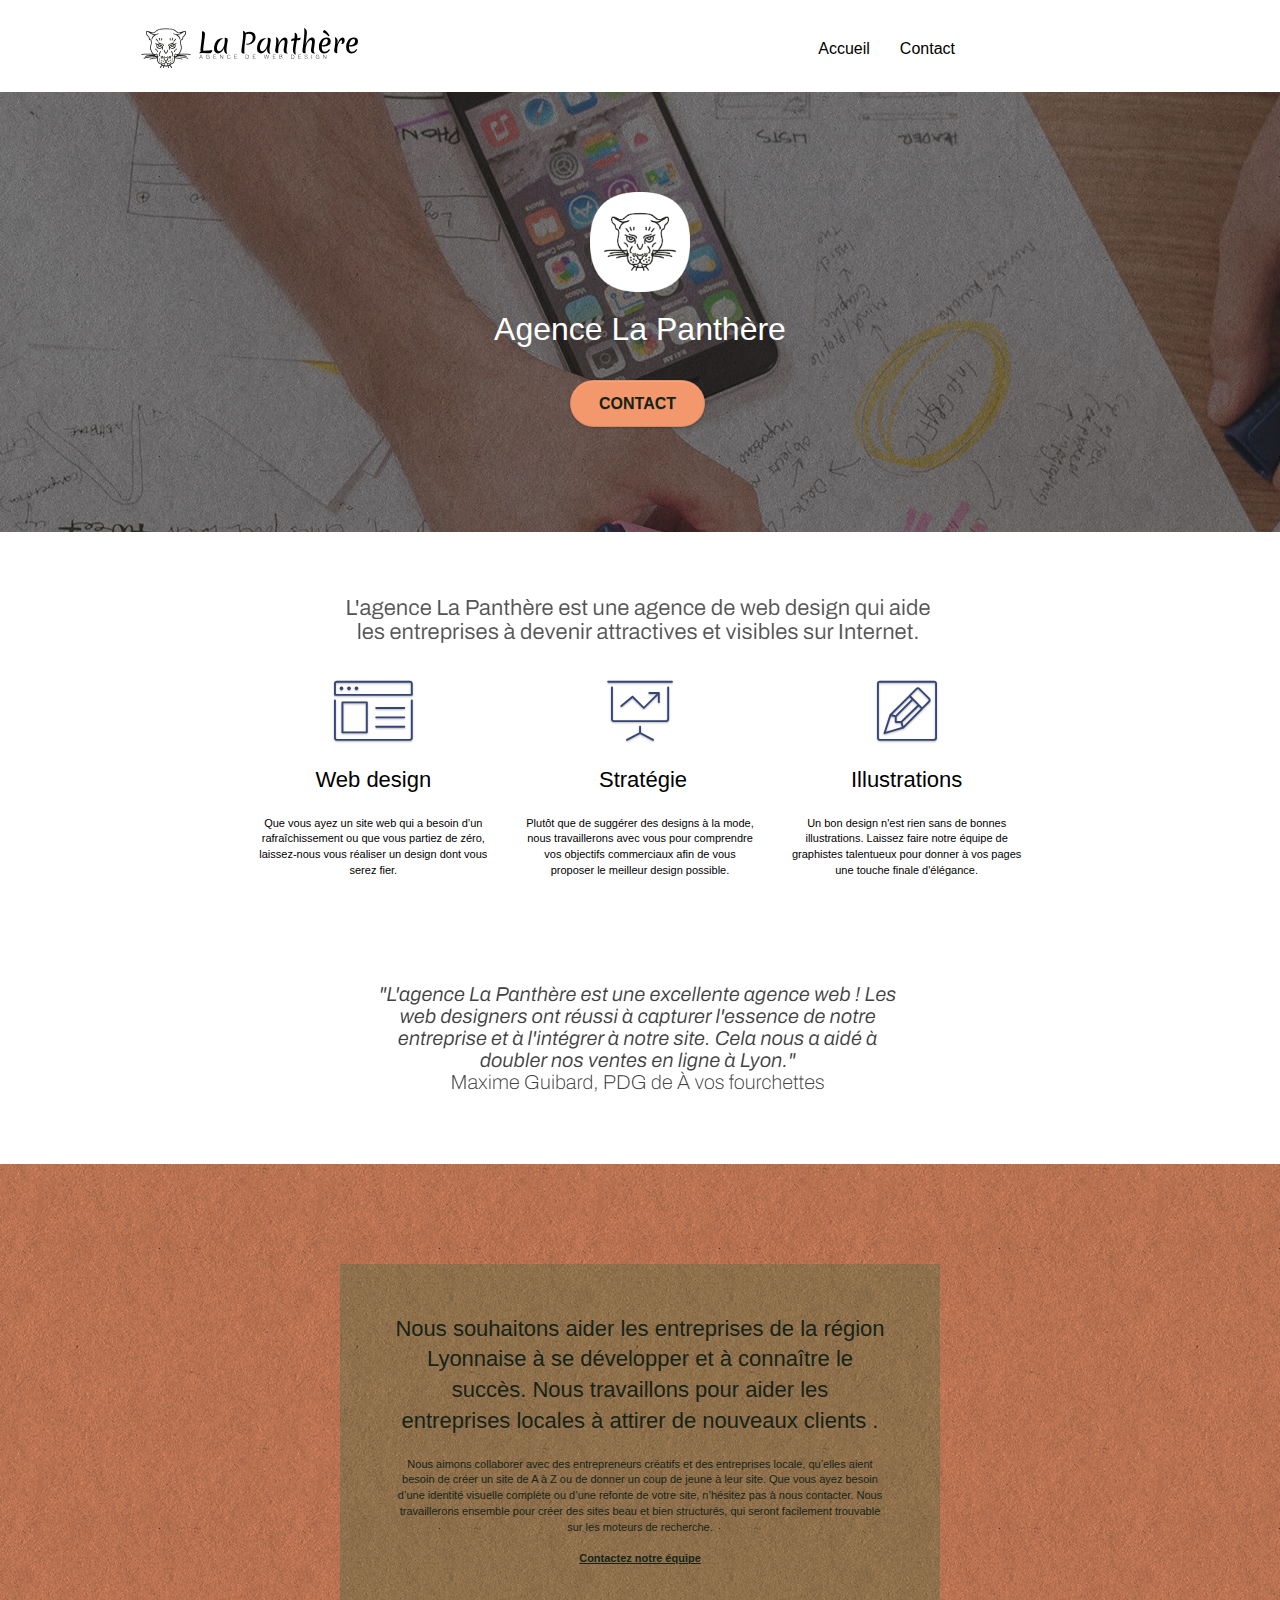
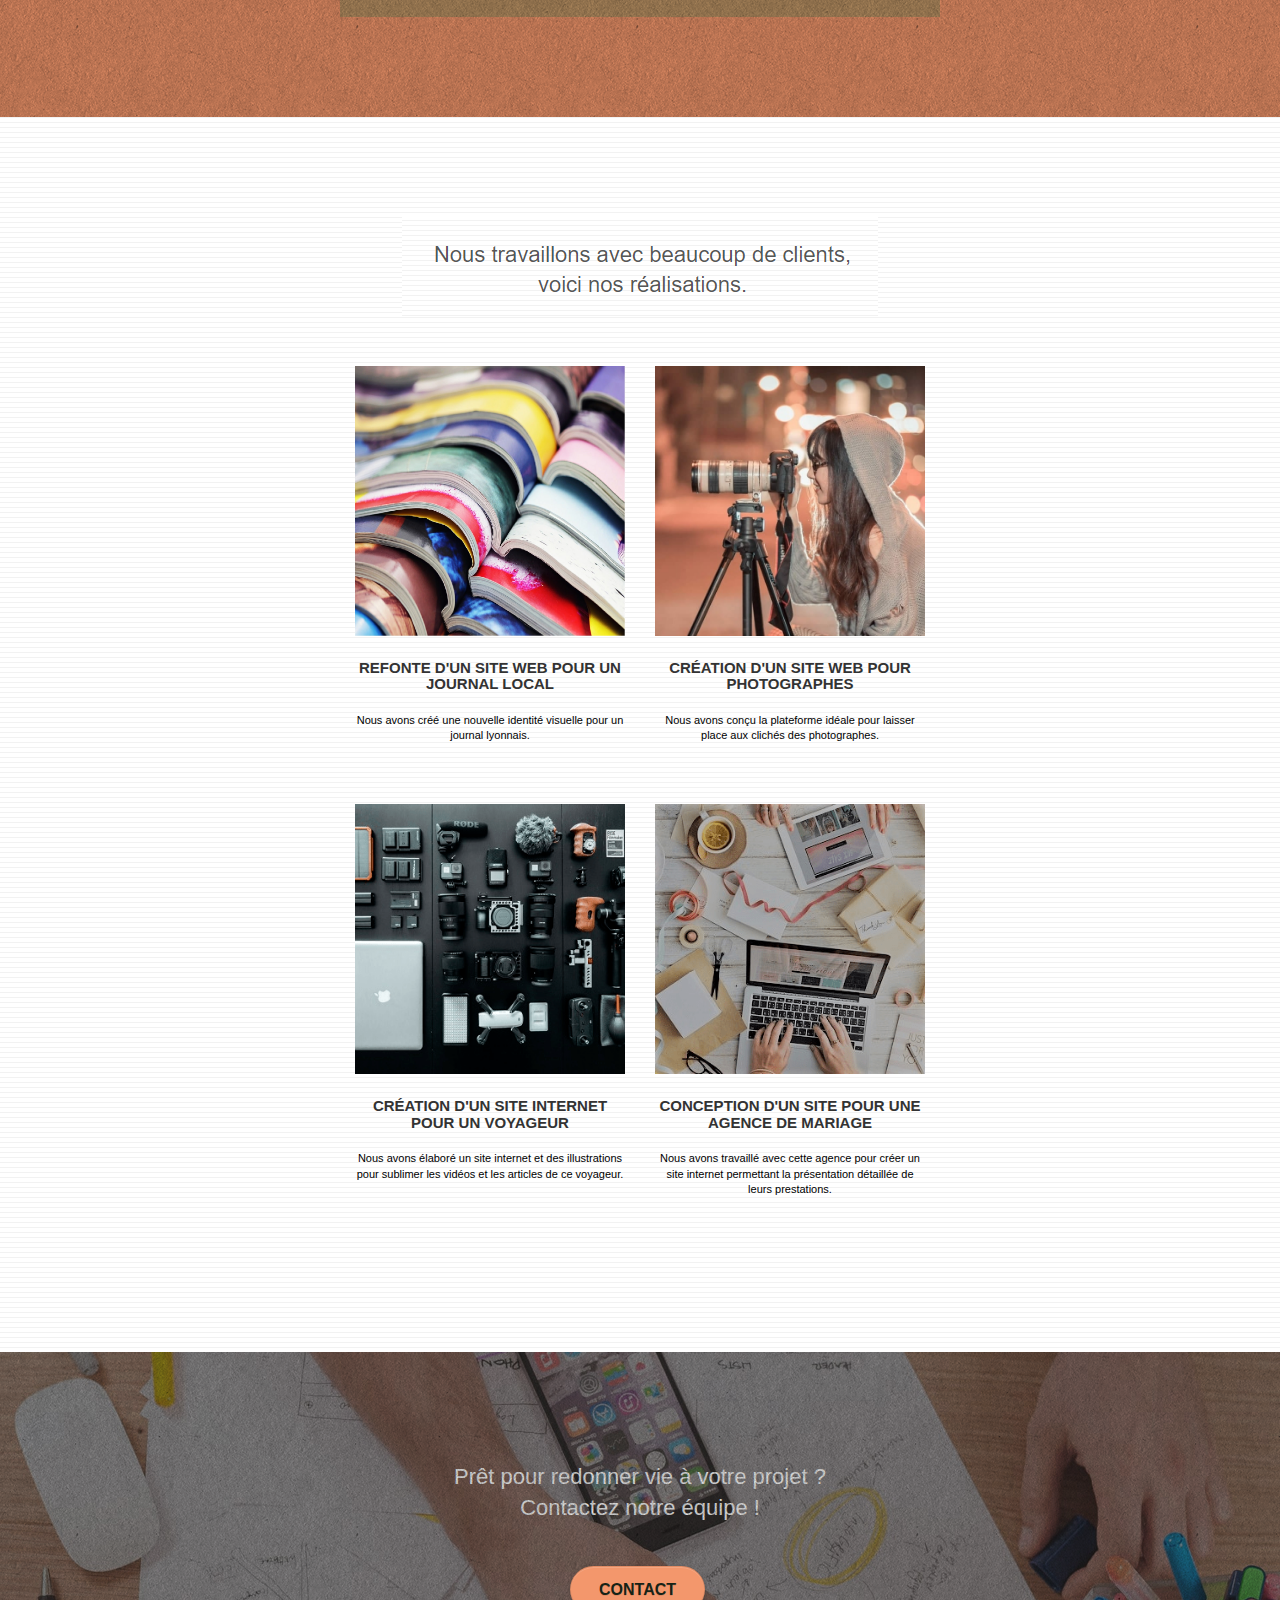
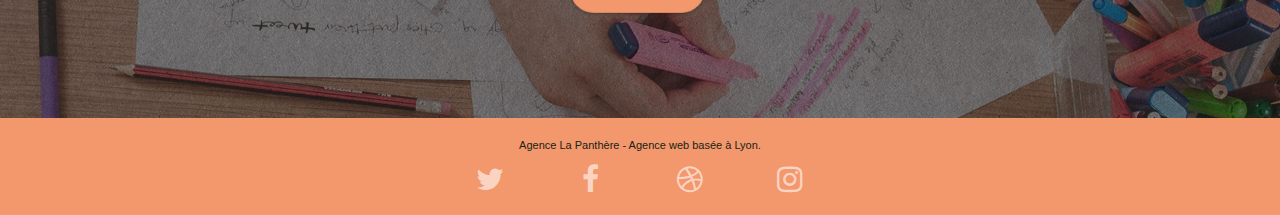
<file: index.html>
<!doctype html>
<html lang="fr">
<head>
    <meta charset="utf-8">
	<meta name="description" content="L'agence La Panthère est une agence de web design qui aide les entrprises à devenir attractives et visibles sur Internet">
    <meta name="viewport" content="width=device-width, initial-scale=1.0, viewport-fit=cover">
    <link rel="shortcut icon" type="image/png" href="favicon.jpg">
    
	<link rel="stylesheet" type="text/css" href="./css/bootstrap.css">
	<link rel="stylesheet" type="text/css" href="style.css">
	<link rel="stylesheet" type="text/css" href="./css/font-awesome.css">
	<link rel="stylesheet" type="text/css" href="./css/et-line.css">
	
    
	<script src="./js/jquery-2.1.0.js"></script>
	<script src="./js/bootstrap.js"></script>
	<script src="./js/blocs.js"></script>
	<script src="./js/jquery.touchSwipe.js" defer></script>
	<script src="./js/gmaps.js"></script>

    <title>La Panthère : agence de web design</title>

    
<!-- Analytics -->
 
<!-- Analytics END -->
    
</head>
<body>
<!-- Principal conteneur -->
<main class="page-container">
    
<!-- bloc-0 -->
<header class="bloc bgc-white l-bloc " id="bloc-0">
	<div class="container bloc-sm">

		<nav class="navbar row">
			<div class="navbar-header">
				<a class="navbar-brand" href="index.html"><img src="img/agence-la-panthere-monochrome.svg" alt="paris web design logo agence web meilleure agence" height="40" /></a>
				<button id="nav-toggle" type="button" class="ui-navbar-toggle navbar-toggle" data-toggle="collapse" data-target=".navbar-1">
					<span class="sr-only">Toggle navigation</span><span class="icon-bar"></span><span class="icon-bar"></span><span class="icon-bar"></span>
				</button>
			</div>
			<div class="collapse navbar-collapse navbar-1 special-dropdown-nav">
				<ul class="site-navigation nav navbar-nav">
					<li>
						<a href="index.html">Accueil</a>
					</li>
					<li>
					</li>
					<li>
						<a href="page2.html">Contact</a>
					</li>
				</ul>
			</div>
		</nav>
	</div>
</header>
<!-- bloc-0 END -->

<!-- bloc-1-presentation -->
<div class="bloc bgc-dark-slate-blue bg-banniere d-bloc bg-t-edge bloc-bg-texture texture-paper b-parallax" id="bloc-1-hero">
	<div class="container bloc-lg">
		<div class="row tight-width-whitespace">
			<div class="col-sm-12">
				<img src="img/logo.png" class="center-block image-resize-mode" width="100" alt="Agence La Panthère, agence web paris, création logo paris" />
				<h1 class="text-center hero-bloc-text">
					Agence La Panthère
				</h1>
				<div class="text-center">
					<a href="page2.html" class="btn btn-lg btn-clean btn-rd cta-hero btn-atomic-tangerine" id="cta-hero">Contact</a>
				</div>
			</div>
		</div>
	</div>
</div>
<!-- bloc-1-presentation END -->

<!-- bloc-2-services -->
<div class="bloc bgc-white l-bloc" id="bloc-2-services">
	<div class="container bloc-md">
		<div class="row">
			<div class="col-sm-12 text-center">
				<img alt="agence web, agence web paris, web design paris, stratégie web" src="img/title.png" />
			</div>
		</div>
		<div class="row voffset-lg med-width-whitespace">
			<div class="col-sm-4">
				<div class="text-center">
					<span class="et-icon-browser sm-shadow icon-dark-slate-blue icons icon-lg"></span>
				</div>
				<h2 class="mg-md text-center">
					Web design
				</h2>
				<p class="text-center ">
					Que vous ayez un site web qui a besoin d&rsquo;un rafraîchissement ou que vous partiez de zéro, laissez-nous vous réaliser un design dont vous serez fier.
				</p>
			</div>
			<div class="col-sm-4">
				<div class="text-center">
					<span class="et-icon-presentation sm-shadow icon-dark-slate-blue icons icon-lg"></span>
				</div>
				<h2 class="mg-md text-center">
					&nbsp;Stratégie
				</h2>
				<p class="text-center ">
					Plutôt que de suggérer des designs à la mode, nous travaillerons avec vous pour comprendre vos objectifs commerciaux afin de vous proposer le meilleur design possible.<br>
				</p>
			</div>
			<div class="col-sm-4">
				<div class="text-center">
					<span class="et-icon-edit sm-shadow icon-dark-slate-blue icons icon-lg"></span>
				</div>
				<h2 class="mg-md text-center">
					Illustrations
				</h2>
				<p class="text-center ">
					Un bon design n'est rien sans de bonnes illustrations. Laissez faire notre équipe de graphistes talentueux pour donner à vos pages une touche finale d'élégance.
				</p>
			</div>
		</div>
		<div class="row voffset-lg voffset">
			<div class="col-xs-12 col-md-8 col-md-offset-2 text-center">
				<img alt="agence web, agence web paris, web design paris, stratégie web" src="img/citation.png" />

			</div>
		</div>
	</div>
</div>
<!-- bloc-2-services END -->

<!-- bloc-3-what-i-do -->
<div class="bloc tc-white bgc-atomic-tangerine bg-presentation d-bloc bloc-bg-texture texture-paper b-parallax" id="bloc-3-what-i-do">
	<div class="container bloc-lg">
		<div class="row tight-width-whitespace black-background">
			<div class="col-sm-12">
				<h2 class="mg-md text-center tc-white">
					Nous souhaitons aider les entreprises de la région Lyonnaise à se développer et à connaître le succès. Nous travaillons pour aider les entreprises locales à attirer de nouveaux clients .<br>
				</h2>
				<p class="text-center white">
					Nous aimons collaborer avec des entrepreneurs créatifs et des entreprises locale, qu’elles aient besoin de créer un site de A à Z ou de donner un coup de jeune à leur site. Que vous ayez besoin d’une identité visuelle complète ou d’une refonte de votre site, n’hésitez pas à nous contacter. Nous travaillerons ensemble pour créer des sites beau et bien structurés, qui seront facilement trouvable sur les moteurs de recherche. <br><br><a class="ltc-white bold-link" href="page2.html">Contactez notre équipe</a><br>
				</p>
			</div>
		</div>
	</div>
</div>
<!-- bloc-3-what-i-do END -->

<!-- bloc-4-portfolio -->
<div class="bloc bgc-white bg-lines-h2-bg bg-repeat l-bloc" id="bloc-4-portfolio">
	<div class="container bloc-lg">
		<div class="row">
			<div class="col-sm-12 text-center">
				<img alt="agence web, agence web paris, web design paris, stratégie web" src="img/title2.png" />
			</div>
		</div>
		<div class="row tight-width-whitespace portfolio-row">
			<div class="col-sm-6">
				<a href="#" data-lightbox="img/1.jpg" data-gallery-id="gallery-1" data-caption="Refonte d'un site web pour un journal local" data-frame="snapshot-lb"><img src="img/1.jpg" alt="paris web design logo agence web meilleure agence et refonte site web journal" class="img-responsive portfolio-thumb" /></a>
				<h3 class="mg-md text-center">
					Refonte d'un site web pour un journal local
				</h3>
				<p class="text-center">
					Nous avons créé une nouvelle identité visuelle pour un journal lyonnais.
				</p>
			</div>
			<div class="col-sm-6">
				<a href="#" data-lightbox="img/2.jpg" data-gallery-id="gallery-1" data-caption="Création d'un site web pour photographes" data-frame="snapshot-lb"><img src="img/2.jpg" class="img-responsive portfolio-thumb" alt="paris web design logo agence web meilleure agence, Création d'un site web pour photographes" /></a>
				<h3 class="mg-md text-center">
					Création d'un site web pour photographes
				</h3>
				<p class="text-center">
					Nous avons conçu la plateforme idéale pour laisser place aux clichés des photographes.
				</p>
			</div>
		</div>
		<div class="row tight-width-whitespace portfolio-row">
			<div class="col-sm-6">
				<a href="#" data-lightbox="img/3.png" data-gallery-id="gallery-1" data-caption="Création d'un site internet pour un voyageur" data-frame="snapshot-lb"><img src="img/3.png" class="img-responsive portfolio-thumb" alt="paris web design logo agence web meilleure agence, Création d'un site web pour voyageur"/></a>
				<h3 class="mg-md text-center">
					Création d'un site internet pour un voyageur
				</h3>
				<p class="text-center">
					Nous avons élaboré un site internet et des illustrations pour sublimer les vidéos et les articles de ce voyageur.
				</p>
			</div>
			<div class="col-sm-6">
				<a href="#" data-lightbox="img/4.png" data-gallery-id="gallery-1" data-caption="Conception d'un site pour une agence de mariage" data-frame="snapshot-lb"><img src="img/4.png" class="img-responsive portfolio-thumb" alt="paris web design logo agence web meilleure agence, Création d'un site web pour agence de mariage" /></a>
				<h3 class="mg-md text-center">
					Conception d'un site pour une agence de mariage
				</h3>
				<p class="text-center">
					Nous avons travaillé avec cette agence pour créer un site internet permettant la présentation détaillée de leurs prestations.
				</p>
			</div>
		</div>
	</div>
</div>
<!-- bloc-4-portfolio END -->

<!-- bloc-5-cta -->
<div class="bloc bgc-dark-slate-blue bg-banniere d-bloc bloc-bg-texture texture-paper" id="bloc-5-cta">
	<div class="container bloc-lg">
		<div class="row">
			<h2 class="mg-md text-center h2-white">
				Prêt pour redonner vie à votre projet ?<br>Contactez notre équipe !
			</h2>
			<div class="col-sm-12 text-center">
				<a href="page2.html" class="btn btn-atomic-tangerine btn-clean btn-rd btn-lg cta-hero">Contact</a>
			</div>
		</div>
	</div>
</div>
<!-- bloc-5-cta END -->

<!-- Footer - bloc-8 -->
<footer class="bloc bgc-atomic-tangerine d-bloc" id="bloc-8">
	<div class="container bloc-sm">
		<div class="row">
			<div class="col-sm-12">
				<p class="text-center white">
					Agence La Panthère - Agence web basée à Lyon.<br>
				</p>
				<div class="row row-no-gutters social">
					<div class="col-sm-3">
						<div class="text-center">
							<a class="social" href=""><span class="fa fa-twitter icon-md"><span class="off-screen">Twitter</span></span></a>
						</div>
					</div>
					<div class="col-sm-3">
						<div class="text-center">
							<a class="social" href=""><span class="fa fa-facebook icon-md"><span class="off-screen">Facebook</span></span></a>
						</div>
					</div>
					<div class="col-sm-3">
						<div class="text-center">
							<a class="social" href=""><span class="fa fa-dribbble icon-md"><span class="off-screen">Dribbble</span></span></a>
						</div>
					</div>
					<div class="col-sm-3">
						<div class="text-center">
							<a class="social" href=""><span class="fa fa-instagram icon-md"><span class="off-screen">Instagram</span></span></a>
						</div>
					</div>
				</div>
			</div>
		</div>
	</div>
</footer>
<!-- Footer - bloc-8 END -->

</main>
<!-- Principal conteneur END -->
    

</body>
</html>
</file>
<file: style.css>
body {
    margin: 0;
    padding: 0;
    background: #FFF;
    overflow-x: hidden;
    -webkit-font-smoothing: antialiased;
    -moz-osx-font-smoothing: grayscale;
}

a,
button {
    transition: all .3s ease-in-out;
    outline: none!important;
}

a:hover {
    text-decoration: none;
    cursor: pointer;
}

#page-loading-blocs-notifaction {
    position: fixed;
    top: 0;
    bottom: 0;
    width: 100%;
    z-index: 100000;
    background: #FFFFFF url("img/pageload-spinner.gif") no-repeat center center;
}

.bloc {
    width: 100%;
    clear: both;
    background: 50% 50% no-repeat;
    padding: 0 50px;
    -webkit-background-size: cover;
    -moz-background-size: cover;
    -o-background-size: cover;
    background-size: cover;
    position: relative;
}

.bloc .container {
    padding-left: 0;
    padding-right: 0;
}

.bloc-lg {
    padding: 100px 50px;
}

.bloc-md {
    padding: 50px;
}

.bloc-sm {
    padding: 20px 50px;
}

.bg-center,
.bg-l-edge,
.bg-r-edge,
.bg-t-edge,
.bg-b-edge,
.bg-tl-edge,
.bg-bl-edge,
.bg-tr-edge,
.bg-br-edge,
.bg-repeat {
    -webkit-background-size: auto!important;
    -moz-background-size: auto!important;
    -o-background-size: auto!important;
    background-size: auto!important;
}

.bg-repeat {
    background: repeat;
}

.bg-t-edge {
    background: top no-repeat;
}

.bloc-bg-texture::before {
    content: "";
    background-size: 2px 2px;
    position: absolute;
    top: 0;
    bottom: 0;
    left: 0;
    right: 0;
}

.texture-paper::before {
    background: url("img/texture-paper.png");
    background-size: 280px 280px;
}

.b-parallax {
    background-attachment: fixed;
}

.d-bloc {
    color: rgba(255, 255, 255, .7);
}

.d-bloc button:hover {
    color: rgba(255, 255, 255, .9);
}

.d-bloc .icon-round,
.d-bloc .icon-square,
.d-bloc .icon-rounded,
.d-bloc .icon-semi-rounded-a,
.d-bloc .icon-semi-rounded-b {
    border-color: rgba(255, 255, 255, .9);
}

.d-bloc .divider-h span {
    border-color: rgba(255, 255, 255, .2);
}

.d-bloc .a-btn,
.d-bloc .navbar a,
.d-bloc .navbar-brand,
.d-bloc a .icon-sm,
.d-bloc a .icon-md,
.d-bloc a .icon-lg,
.d-bloc a .icon-xl,
.d-bloc h1 a,
.d-bloc h2 a,
.d-bloc h3 a,
.d-bloc h4 a,
.d-bloc h5 a,
.d-bloc h6 a,
.d-bloc p a {
    color: rgba(255, 255, 255, .6);
}

.d-bloc .a-btn:hover,
.d-bloc .navbar a:hover,
.d-bloc .navbar-brand:hover,
.d-bloc a:hover .icon-sm,
.d-bloc a:hover .icon-md,
.d-bloc a:hover .icon-lg,
.d-bloc a:hover .icon-xl,
.d-bloc h1 a:hover,
.d-bloc h2 a:hover,
.d-bloc h3 a:hover,
.d-bloc h4 a:hover,
.d-bloc h5 a:hover,
.d-bloc h6 a:hover,
.d-bloc p a:hover {
    color: rgba(255, 255, 255, 1);
}

.d-bloc .navbar-toggle .icon-bar {
    background: rgba(255, 255, 255, 1);
}

.d-bloc .btn-wire,
.d-bloc .btn-wire:hover {
    color: rgba(255, 255, 255, 1);
    border-color: rgba(255, 255, 255, 1);
}

.d-bloc .panel {
    color: rgba(0, 0, 0, .5);
}

.d-bloc .panel button:hover {
    color: rgba(0, 0, 0, .7);
}

.d-bloc .panel icon {
    border-color: rgba(0, 0, 0, .7);
}

.d-bloc .panel .divider-h span {
    border-color: rgba(0, 0, 0, .1);
}

.d-bloc .panel .a-btn {
    color: rgba(0, 0, 0, .6);
}

.d-bloc .panel .a-btn:hover {
    color: rgba(0, 0, 0, 1);
}

.d-bloc .panel .btn-wire,
.d-bloc .panel .btn-wire:hover {
    color: rgba(0, 0, 0, .7);
    border-color: rgba(0, 0, 0, .3);
}

.d-bloc .panel,
.l-bloc {
    color: rgba(0, 0, 0, .5);
}

.d-bloc .panel button:hover,
.l-bloc button:hover {
    color: rgba(0, 0, 0, .7);
}

.l-bloc .icon-round,
.l-bloc .icon-square,
.l-bloc .icon-rounded,
.l-bloc .icon-semi-rounded-a,
.l-bloc .icon-semi-rounded-b {
    border-color: rgba(0, 0, 0, .7);
}

.d-bloc .panel .divider-h span,
.l-bloc .divider-h span {
    border-color: rgba(0, 0, 0, .1);
}

.d-bloc .panel .a-btn,
.l-bloc .a-btn,
.l-bloc .navbar a,
.l-bloc .navbar-brand,
.l-bloc a .icon-sm,
.l-bloc a .icon-md,
.l-bloc a .icon-lg,
.l-bloc a .icon-xl,
.l-bloc h1 a,
.l-bloc h2 a,
.l-bloc h3 a,
.l-bloc h4 a,
.l-bloc h5 a,
.l-bloc h6 a,
.l-bloc p a {
    color: rgba(0, 0, 0, .6);
}

.d-bloc .panel .a-btn:hover,
.l-bloc .a-btn:hover,
.l-bloc .navbar a:hover,
.l-bloc .navbar-brand:hover,
.l-bloc a:hover .icon-sm,
.l-bloc a:hover .icon-md,
.l-bloc a:hover .icon-lg,
.l-bloc a:hover .icon-xl,
.l-bloc h1 a:hover,
.l-bloc h2 a:hover,
.l-bloc h3 a:hover,
.l-bloc h4 a:hover,
.l-bloc h5 a:hover,
.l-bloc h6 a:hover,
.l-bloc p a:hover {
    color: rgba(0, 0, 0, 1);
}

.l-bloc .navbar-toggle .icon-bar {
    color: rgba(0, 0, 0, .6);
}

.d-bloc .panel .btn-wire,
.d-bloc .panel .btn-wire:hover,
.l-bloc .btn-wire,
.l-bloc .btn-wire:hover {
    color: rgba(0, 0, 0, .7);
    border-color: rgba(0, 0, 0, .3);
}

.voffset {
    margin-top: 30px;
}

.voffset-lg {
    margin-top: 80px;
}

.row-no-gutters {
    margin-right: 0;
    margin-left: 0;
}

.row.row-no-gutters > [class^="col-"],
.row.row-no-gutters > [class*=" col-"] {
    padding-right: 0;
    padding-left: 0;
}

#bloc-1-hero h1 {
    font-size: 32px;
}

.navbar {
    margin-bottom: 0;
    z-index: 1;
}

.navbar-brand {
    height: auto;
    padding: 3px 15px;
    font-size: 25px;
    font-weight: normal;
    font-weight: 600;
    line-height: 44px;
}

.navbar-brand img {
    max-height: 200px;
    margin: 0 5px 0 0;
    display: inline;
}

.navbar-brand img[src$=svg] {
    min-width: 100px;
}

.nav-center .navbar-brand img {
    margin: 0;
}

.navbar .nav {
    padding-top: 2px;
    margin-right: -16px;
    float: right;
    z-index: 1;
}

.nav > li {
    float: left;
    margin-top: 4px;
    font-size: 16px;
}

.navbar-nav .open .dropdown-menu > li > a {
    text-align: inherit;
}

.nav > li a:hover,
.nav > li a:focus {
    background: transparent;
}

.navbar-toggle {
    margin: 10px 10px 0 0;
    border: 0px;
}

.navbar-toggle:hover {
    background: transparent!important;
}

.navbar-toggle .icon-bar {
    background-color: rgba(0, 0, 0, .5);
    width: 26px;
}

.nav-invert .navbar .nav {
    float: left;
}

.nav-invert .navbar-header,
.nav-invert .navbar-brand {
    float: right;
    position: relative;
    z-index: 2;
}

@media (min-width: 768px) {
    .site-navigation {
        position: absolute;
        top: 50%;
        right: 200px;
        transform: translate(0, -50%);
        -webkit-transform: translateY(-50%);
    }
    .site-navigation li {
        list-style-type: none;
    }
    .site-navigation a {
        padding: 10px 15px;
    }
    .nav > li .dropdown-menu a,
    .nav > li .dropdown-menu a:hover {
        color: #484848;
    }
    .nav-invert .site-navigation {
        left: 0;
        right: 0;
    }
    .nav-center {
        text-align: center;
    }
    .nav-center .navbar-header {
        width: 100%;
    }
    .nav-center .navbar-header,
    .nav-center .navbar-brand,
    .nav-center .nav > li {
        float: none;
        display: inline-block;
    }
    .nav-center .site-navigation {
        position: relative;
        width: 100%;
        right: 0;
        margin-right: 0px;
        margin-top: 20px;
    }
    .nav-center.mini-nav .navbar-toggle {
        float: none;
        margin: 10px auto 0;
    }
}

.nav > li > .dropdown a {
    background: none!important;
    display: block;
    padding: 14px 15px;
}

nav .caret {
    margin: 0 5px;
}

.dropdown-menu .dropdown-menu {
    top: -8px;
    left: 100%;
}

.dropdown-menu .dropmenu-flow-right {
    top: 100%;
    left: 0;
    margin-left: -1px;
    border-top-left-radius: 0;
    border-top-right-radius: 0;
}

.dropdown-menu .dropdown span {
    border: 4px solid black;
    border-top-color: transparent;
    border-right-color: transparent;
    border-bottom-color: transparent;
    margin: 6px -5px 0 0!important;
    float: right;
}

.mg-md {
    margin-top: 10px;
    margin-bottom: 20px;
}

.mg-lg {
    margin-top: 10px;
    margin-bottom: 40px;
}

.btn {
    margin: 0 5px 5px 0;
}

.btn.pull-right {
    margin: 0 0 5px 5px;
}

.btn-d,
.btn-d:hover,
.btn-d:focus {
    color: #FFF;
    background: rgba(0, 0, 0, .3);
}

button {
    outline: none!important;
}

.btn-rd {
    border-radius: 40px;
}

.btn-clean {
    border: 1px solid rgba(0, 0, 0, .08);
    border-bottom-color: rgba(0, 0, 0, .1);
    text-shadow: 0 1px 0 rgba(0, 0, 1, .1);
    box-shadow: 0 1px 3px rgba(0, 0, 1, .25), inset 0 1px 0 0 rgba(255, 255, 255, .15);
}

.icon-md {
    font-size: 30px!important;
}

.icon-lg {
    font-size: 60px!important;
}

.sm-shadow {
    text-shadow: 0 1px 2px rgba(0, 0, 0, .3);
}

.panel-sq,
.panel-sq .panel-heading,
.panel-sq .panel-footer {
    border-radius: 0;
}

.panel-rd {
    border-radius: 30px;
}

.panel-rd .panel-heading {
    border-radius: 29px 29px 0 0;
}

.panel-rd .panel-footer {
    border-radius: 0 0 29px 29px;
}

.form-control {
    border-color: rgba(0, 0, 0, .1);
    box-shadow: none;

    display: block;
    width: 50%;
    padding: 6px 12px;
    background-image: none;
}

.scrollToTop {
    width: 40px;
    height: 40px;
    position: fixed;
    bottom: 20px;
    right: 20px;
    opacity: 0;
    z-index: 500;
    transition: all .3s ease-in-out;
}

.scrollToTop span {
    margin-top: 6px;
}

.showScrollTop {
    font-size: 14px;
    opacity: 1;
}

a[data-lightbox] {
    position: relative;
    display: block;
    text-align: center;
}

a[data-lightbox]:hover::before {
    content: "+";
    font-family: "HelveticaNeue-Light", "Helvetica Neue Light", "Helvetica Neue", Helvetica, Arial;
    font-size: 32px;
    width: 50px;
    height: 50px;
    margin-left: -25px;
    border-radius: 50%;
    background: rgba(0, 0, 0, .6);
    color: #FFF;
    font-weight: 100;
    z-index: 1;
    position: absolute;
    top: 50%;
    transform: translateY(-50%);
    -webkit-transform: translateY(-50%);
}

a[data-lightbox]:hover img {
    opacity: 0.6;
    -webkit-animation-fill-mode: none;
    animation-fill-mode: none;
}

#lightbox-modal {
    display: flex;
    align-items: center;
}

#lightbox-modal .modal-dialog {
    width: 90%;
    max-width: 900px;
    margin: 0 auto 0;
}

#lightbox-modal .modal-dialog img {
    max-height: 90vh;
    margin: 0 auto;
}

.lightbox-caption {
    padding: 20px;
    color: #FFF;
    background: rgba(0, 0, 0, .5);
    position: absolute;
    left: 15px;
    right: 15px;
    bottom: 5px;
}

.close-lightbox {
    color: #FFF;
    font-size: 30px;
    position: absolute;
    top: 20px;
    right: 20px;
    z-index: 20;
    background: rgba(0, 0, 0, .5);
    border: none;
    line-height: 30px;
    padding: 0 9px 5px;
    opacity: 0.3;
}

.close-lightbox:hover,
.next-lightbox:hover,
.prev-lightbox:hover {
    opacity: 1.0;
    color: #FFF;
}

.next-lightbox,
.prev-lightbox {
    font-size: 20px;
    color: rgba(255, 255, 255, .9);
    background: rgba(0, 0, 0, .5);
    transition: all .2s ease-in-out;
    position: absolute;
    top: 45%;
    z-index: 1;
    opacity: 0.4;
}

.next-lightbox {
    padding: 6px 8px 1px 13px;
    right: 25px;
}

.prev-lightbox {
    padding: 6px 13px 1px 10px;
    left: 25px;
}

.snapshot-lb .modal-body {
    padding-bottom: 45px;
}

.snapshot-lb .lightbox-caption {
    padding: 0;
    color: rgba(0, 0, 0, .5);
    background: none;
}

h1,
h2,
h3,
h4,
h5,
h6,
p,
label,
.btn,
a {
    font-family: "helvetica";
    font-weight: 400;
    color: #000!important;
}

.container {
    max-width: 1000px;
}

.hero-bloc-text {
    font-size: 38px;
}

.hero-bloc-text-sub {
    font-size: 36px;
}

.statement-bloc-text {
    line-height: 26px;
    font-style: italic;
    font-size: 20px;
    text-align: center;
    font-weight: lighter;
    max-width: 520px;
    margin: auto auto auto auto;
}

p {
    font-size: 11px;
}

.tight-width-whitespace {
    max-width: 600px;
    margin: auto auto auto auto;
}

.h1 {
    font-size: 20px;
    font-family: "Open Sans";
}

.cta-hero {
    margin-top: 22px;
    color: #FFFFFF!important;
    text-transform: uppercase;
    padding: 12px 28px 12px 28px;
    font-size: 16px;
    font-weight: 700;
}

.social {
    max-width: 400px;
    margin: auto auto auto auto;
}

h2 {
    font-size: 22px;
    line-height: 1.4em;
}

h3 {
    font-size: 15px;
    text-transform: uppercase;
    font-weight: 700;
    color: #333333!important;
}

.med-width-whitespace {
    max-width: 800px;
    margin: auto auto auto auto;
    box-shadow: 0px 0px 0px #000000;
}

h1, .h2-white {
    color: #FFFFFF!important;
}

h4 {
    color: #333333!important;
}

.icons {
    margin-bottom: 14px;
    margin-top: 24px;
}

.white {
    color: #162316!important;
}

.portfolio-thumb {
    margin-bottom: 24px;
}

.portfolio-row {
    margin-bottom: 44px;
    margin-top: 50px;
}

.avatar {
    box-shadow: 0px 4px 9px rgba(0, 0, 0, 0.3);
}

.black-background {
    background-color: rgba(165, 147, 99, 0.7);
    padding: 40px 40px 40px 40px;
}

.bold-link {
    font-weight: 900;
    text-decoration: underline!important;
}

.bgc-white {
    background-color: #FFFFFF;
}

.bgc-dark-slate-blue {
    background-color: #364577;
}

.bgc-atomic-tangerine {
    background-color: #F3976C;
}

.tc-white {
    color: #162316!important;
}

.btn-atomic-tangerine {
    background: #F3976C;
    color: #162316!important;
}

.btn-atomic-tangerine:hover {
    background: #c27956!important;
    color: #162316!important;
}

.ltc-white {
    color: #162316!important;
}

.ltc-white:hover {
    color: #162316!important;
}

.ltc-atomic-tangerine {
    color: #F3976C!important;
}

.ltc-atomic-tangerine:hover {
    color: #c27956!important;
}

.icon-dark-slate-blue {
    color: #364577!important;
    border-color: #364577!important;
}

.bg-dots-bg {
    background-image: url("img/dots-bg.png");
}

.bg-lines-h2-bg {
    background-image: url("img/lines-h2-bg.png");
}

.bg-banniere {
    background-image: url("img/agence-la-panthere.jpg");
}

.bg-presentation {
    background-image: url("img/image-de-presentation.png");
}

@media (max-width: 1024px) {
    .bloc {
        padding-left: 20px;
        padding-right: 20px;
    }
    .bloc.full-width-bloc,
    .bloc-tile-2.full-width-bloc .container,
    .bloc-tile-3.full-width-bloc .container,
    .bloc-tile-4.full-width-bloc .container {
        padding-left: 0;
        padding-right: 0;
    }
}

@media (max-width: 992px) and (min-width: 768px) {
    .navbar .nav {
        max-width: 80%
    }
    .nav-center.navbar .nav {
        max-width: 100%
    }
}

@media only screen and (min-width: 768px) and (max-width: 1024px) and (orientation: landscape) {
    .b-parallax {
        background-attachment: scroll;
    }
}

@media only screen and (min-width: 1024px) and (max-width: 1366px) and (-webkit-min-device-pixel-ratio: 1.5) {
    .b-parallax {
        background-attachment: scroll;
    }
}

@media (max-width: 991px) {
    .container {
        width: 100%;
    }
    .b-parallax {
        background-attachment: scroll;
    }
    .page-container,
    #hero-bloc {
        overflow-x: hidden;
        position: relative;
    }
    /*.bloc {
        padding-left: constant(safe-area-inset-left);
        padding-right: constant(safe-area-inset-right);
    }*/
    .bloc-group,
    .bloc-group .bloc {
        display: block;
        width: 100%;
    }
    .bloc-fill-screen .fill-bloc-top-edge,
    .bloc-fill-screen .fill-bloc-bottom-edge {
        padding: 0 20px;
        /*padding-left: constant(safe-area-inset-left);
        padding-right: constant(safe-area-inset-right);*/
    }
}

@media (max-width: 767px) {
    .page-container {
        overflow-x: hidden;
        position: relative;
    }
    h1,
    h2,
    h3,
    h4,
    h5,
    h6,
    p,
    #disqus_thread {
        padding-left: 10px!important;
        padding-right: 10px!important;
    }
    .b-parallax {
        background-attachment: scroll;
    }
    .navbar .nav {
        padding-top: 0;
        border-top: 1px solid rgba(0, 0, 0, .2);
        float: none!important;
    }
    .navbar.row {
        margin-left: 0;
        margin-right: 0;
    }
    .site-navigation {
        position: inherit;
        transform: none;
        -webkit-transform: none;
        -ms-transform: none;
    }
    .nav > li {
        margin-top: 0;
        border-bottom: 1px solid rgba(0, 0, 0, .1);
        background: rgba(0, 0, 0, .05);
        text-align: left;
        padding-left: 15px;
        width: 100%;
    }
    .nav > li:hover {
        background: rgba(0, 0, 0, .08);
    }
    .dropdown .dropdown a .caret {
        float: none;
        margin: 5px 0 0 10px!important;
        border: 4px solid black;
        border-bottom-color: transparent;
        border-right-color: transparent;
        border-left-color: transparent;
    }
    #hero-bloc .navbar .nav {
        background: rgba(0, 0, 0, .8);
    }
    #hero-bloc .navbar .nav a {
        color: rgba(255, 255, 255, .6);
    }
    .hero {
        padding: 50px 0;
    }
    .hero-nav {
        left: -1px;
        right: -1px;
    }
    .navbar-collapse {
        padding: 0;
        overflow-x: hidden;
        -webkit-box-shadow: none;
        box-shadow: none;
    }
    .navbar-brand img {
        max-height: 40px;
        width: auto;
    }
    .nav-invert .navbar-header {
        float: none;
        width: 100%;
    }
    .nav-invert .navbar-toggle {
        float: left;
        margin-left: 10px;
    }
    .bloc {
        padding-left: 0;
        padding-right: 0;
    }
    .bloc-xxl,
    .bloc-xl,
    .bloc-lg {
        padding: 40px 0;
    }
    .bloc-sm,
    .bloc-md {
        padding-left: 0;
        padding-right: 0;
    }
    .bloc-tile-2 .container,
    .bloc-tile-3 .container,
    .bloc-tile-4 .container,
    .bloc-fill-screen .fill-bloc-top-edge,
    .bloc-fill-screen .fill-bloc-bottom-edge {
        padding-left: 0;
        padding-right: 0;
    }
    .a-block {
        padding: 0 10px;
    }
    .btn-dwn {
        display: none;
    }
    .voffset {
        margin-top: 5px;
    }
    .voffset-md {
        margin-top: 20px;
    }
    .voffset-lg {
        margin-top: 30px;
    }
    form {
        padding: 5px;
    }
    .close-lightbox {
        display: inline-block;
    }
    .blocsapp-device-iphone5 {
        background-size: 216px 425px;
        padding-top: 60px;
        width: 216px;
        height: 425px;
    }
    .blocsapp-device-iphone5 img {
        width: 180px;
        height: 320px;
    }
}

@media (max-width: 400px) {
    .bloc {
        padding-left: 0;
        padding-right: 0;
    }
}

@media (max-width: 767px) {
    .bloc-mob-center-text {
        text-align: center;
    }
}

.off-screen {
    position: absolute;
    left: -99999rem;
 }
</file>
<file: css/et-line.css>
@font-face {
    font-family: et-line;
    src: url(../fonts/et-line.eot);
    src: url(../fonts/et-line.eot?#iefix) format('embedded-opentype'), url(../fonts/et-line.woff) format('woff'), url(../fonts/et-line.ttf) format('truetype'), url(../fonts/et-line.svg#et-line) format('svg');
    font-weight: 400;
    font-style: normal
}

.et-icon-adjustments,
.et-icon-alarmclock,
.et-icon-anchor,
.et-icon-aperture,
.et-icon-attachment,
.et-icon-bargraph,
.et-icon-basket,
.et-icon-beaker,
.et-icon-bike,
.et-icon-book-open,
.et-icon-briefcase,
.et-icon-browser,
.et-icon-calendar,
.et-icon-camera,
.et-icon-caution,
.et-icon-chat,
.et-icon-circle-compass,
.et-icon-clipboard,
.et-icon-clock,
.et-icon-cloud,
.et-icon-compass,
.et-icon-desktop,
.et-icon-dial,
.et-icon-document,
.et-icon-documents,
.et-icon-download,
.et-icon-dribbble,
.et-icon-edit,
.et-icon-envelope,
.et-icon-expand,
.et-icon-facebook,
.et-icon-flag,
.et-icon-focus,
.et-icon-gears,
.et-icon-genius,
.et-icon-gift,
.et-icon-global,
.et-icon-globe,
.et-icon-googleplus,
.et-icon-grid,
.et-icon-happy,
.et-icon-hazardous,
.et-icon-heart,
.et-icon-hotairballoon,
.et-icon-hourglass,
.et-icon-key,
.et-icon-laptop,
.et-icon-layers,
.et-icon-lifesaver,
.et-icon-lightbulb,
.et-icon-linegraph,
.et-icon-linkedin,
.et-icon-lock,
.et-icon-magnifying-glass,
.et-icon-map,
.et-icon-map-pin,
.et-icon-megaphone,
.et-icon-mic,
.et-icon-mobile,
.et-icon-newspaper,
.et-icon-notebook,
.et-icon-paintbrush,
.et-icon-paperclip,
.et-icon-pencil,
.et-icon-phone,
.et-icon-picture,
.et-icon-pictures,
.et-icon-piechart,
.et-icon-presentation,
.et-icon-pricetags,
.et-icon-printer,
.et-icon-profile-female,
.et-icon-profile-male,
.et-icon-puzzle,
.et-icon-quote,
.et-icon-recycle,
.et-icon-refresh,
.et-icon-ribbon,
.et-icon-rss,
.et-icon-sad,
.et-icon-scissors,
.et-icon-scope,
.et-icon-search,
.et-icon-shield,
.et-icon-speedometer,
.et-icon-strategy,
.et-icon-streetsign,
.et-icon-tablet,
.et-icon-target,
.et-icon-telescope,
.et-icon-toolbox,
.et-icon-tools,
.et-icon-tools-2,
.et-icon-trophy,
.et-icon-tumblr,
.et-icon-twitter,
.et-icon-upload,
.et-icon-video,
.et-icon-wallet,
.et-icon-wine {
    font-family: et-line;
    speak: none;
    font-style: normal;
    font-weight: 400;
    font-variant: normal;
    text-transform: none;
    line-height: 1;
    -webkit-font-smoothing: antialiased;
    -moz-osx-font-smoothing: grayscale;
    display: inline-block
}

.et-icon-mobile:before {
    content: "\e000"
}

.et-icon-laptop:before {
    content: "\e001"
}

.et-icon-desktop:before {
    content: "\e002"
}

.et-icon-tablet:before {
    content: "\e003"
}

.et-icon-phone:before {
    content: "\e004"
}

.et-icon-document:before {
    content: "\e005"
}

.et-icon-documents:before {
    content: "\e006"
}

.et-icon-search:before {
    content: "\e007"
}

.et-icon-clipboard:before {
    content: "\e008"
}

.et-icon-newspaper:before {
    content: "\e009"
}

.et-icon-notebook:before {
    content: "\e00a"
}

.et-icon-book-open:before {
    content: "\e00b"
}

.et-icon-browser:before {
    content: "\e00c"
}

.et-icon-calendar:before {
    content: "\e00d"
}

.et-icon-presentation:before {
    content: "\e00e"
}

.et-icon-picture:before {
    content: "\e00f"
}

.et-icon-pictures:before {
    content: "\e010"
}

.et-icon-video:before {
    content: "\e011"
}

.et-icon-camera:before {
    content: "\e012"
}

.et-icon-printer:before {
    content: "\e013"
}

.et-icon-toolbox:before {
    content: "\e014"
}

.et-icon-briefcase:before {
    content: "\e015"
}

.et-icon-wallet:before {
    content: "\e016"
}

.et-icon-gift:before {
    content: "\e017"
}

.et-icon-bargraph:before {
    content: "\e018"
}

.et-icon-grid:before {
    content: "\e019"
}

.et-icon-expand:before {
    content: "\e01a"
}

.et-icon-focus:before {
    content: "\e01b"
}

.et-icon-edit:before {
    content: "\e01c"
}

.et-icon-adjustments:before {
    content: "\e01d"
}

.et-icon-ribbon:before {
    content: "\e01e"
}

.et-icon-hourglass:before {
    content: "\e01f"
}

.et-icon-lock:before {
    content: "\e020"
}

.et-icon-megaphone:before {
    content: "\e021"
}

.et-icon-shield:before {
    content: "\e022"
}

.et-icon-trophy:before {
    content: "\e023"
}

.et-icon-flag:before {
    content: "\e024"
}

.et-icon-map:before {
    content: "\e025"
}

.et-icon-puzzle:before {
    content: "\e026"
}

.et-icon-basket:before {
    content: "\e027"
}

.et-icon-envelope:before {
    content: "\e028"
}

.et-icon-streetsign:before {
    content: "\e029"
}

.et-icon-telescope:before {
    content: "\e02a"
}

.et-icon-gears:before {
    content: "\e02b"
}

.et-icon-key:before {
    content: "\e02c"
}

.et-icon-paperclip:before {
    content: "\e02d"
}

.et-icon-attachment:before {
    content: "\e02e"
}

.et-icon-pricetags:before {
    content: "\e02f"
}

.et-icon-lightbulb:before {
    content: "\e030"
}

.et-icon-layers:before {
    content: "\e031"
}

.et-icon-pencil:before {
    content: "\e032"
}

.et-icon-tools:before {
    content: "\e033"
}

.et-icon-tools-2:before {
    content: "\e034"
}

.et-icon-scissors:before {
    content: "\e035"
}

.et-icon-paintbrush:before {
    content: "\e036"
}

.et-icon-magnifying-glass:before {
    content: "\e037"
}

.et-icon-circle-compass:before {
    content: "\e038"
}

.et-icon-linegraph:before {
    content: "\e039"
}

.et-icon-mic:before {
    content: "\e03a"
}

.et-icon-strategy:before {
    content: "\e03b"
}

.et-icon-beaker:before {
    content: "\e03c"
}

.et-icon-caution:before {
    content: "\e03d"
}

.et-icon-recycle:before {
    content: "\e03e"
}

.et-icon-anchor:before {
    content: "\e03f"
}

.et-icon-profile-male:before {
    content: "\e040"
}

.et-icon-profile-female:before {
    content: "\e041"
}

.et-icon-bike:before {
    content: "\e042"
}

.et-icon-wine:before {
    content: "\e043"
}

.et-icon-hotairballoon:before {
    content: "\e044"
}

.et-icon-globe:before {
    content: "\e045"
}

.et-icon-genius:before {
    content: "\e046"
}

.et-icon-map-pin:before {
    content: "\e047"
}

.et-icon-dial:before {
    content: "\e048"
}

.et-icon-chat:before {
    content: "\e049"
}

.et-icon-heart:before {
    content: "\e04a"
}

.et-icon-cloud:before {
    content: "\e04b"
}

.et-icon-upload:before {
    content: "\e04c"
}

.et-icon-download:before {
    content: "\e04d"
}

.et-icon-target:before {
    content: "\e04e"
}

.et-icon-hazardous:before {
    content: "\e04f"
}

.et-icon-piechart:before {
    content: "\e050"
}

.et-icon-speedometer:before {
    content: "\e051"
}

.et-icon-global:before {
    content: "\e052"
}

.et-icon-compass:before {
    content: "\e053"
}

.et-icon-lifesaver:before {
    content: "\e054"
}

.et-icon-clock:before {
    content: "\e055"
}

.et-icon-aperture:before {
    content: "\e056"
}

.et-icon-quote:before {
    content: "\e057"
}

.et-icon-scope:before {
    content: "\e058"
}

.et-icon-alarmclock:before {
    content: "\e059"
}

.et-icon-refresh:before {
    content: "\e05a"
}

.et-icon-happy:before {
    content: "\e05b"
}

.et-icon-sad:before {
    content: "\e05c"
}

.et-icon-facebook:before {
    content: "\e05d"
}

.et-icon-twitter:before {
    content: "\e05e"
}

.et-icon-googleplus:before {
    content: "\e05f"
}

.et-icon-rss:before {
    content: "\e060"
}

.et-icon-tumblr:before {
    content: "\e061"
}

.et-icon-linkedin:before {
    content: "\e062"
}

.et-icon-dribbble:before {
    content: "\e063"
}
</file>
